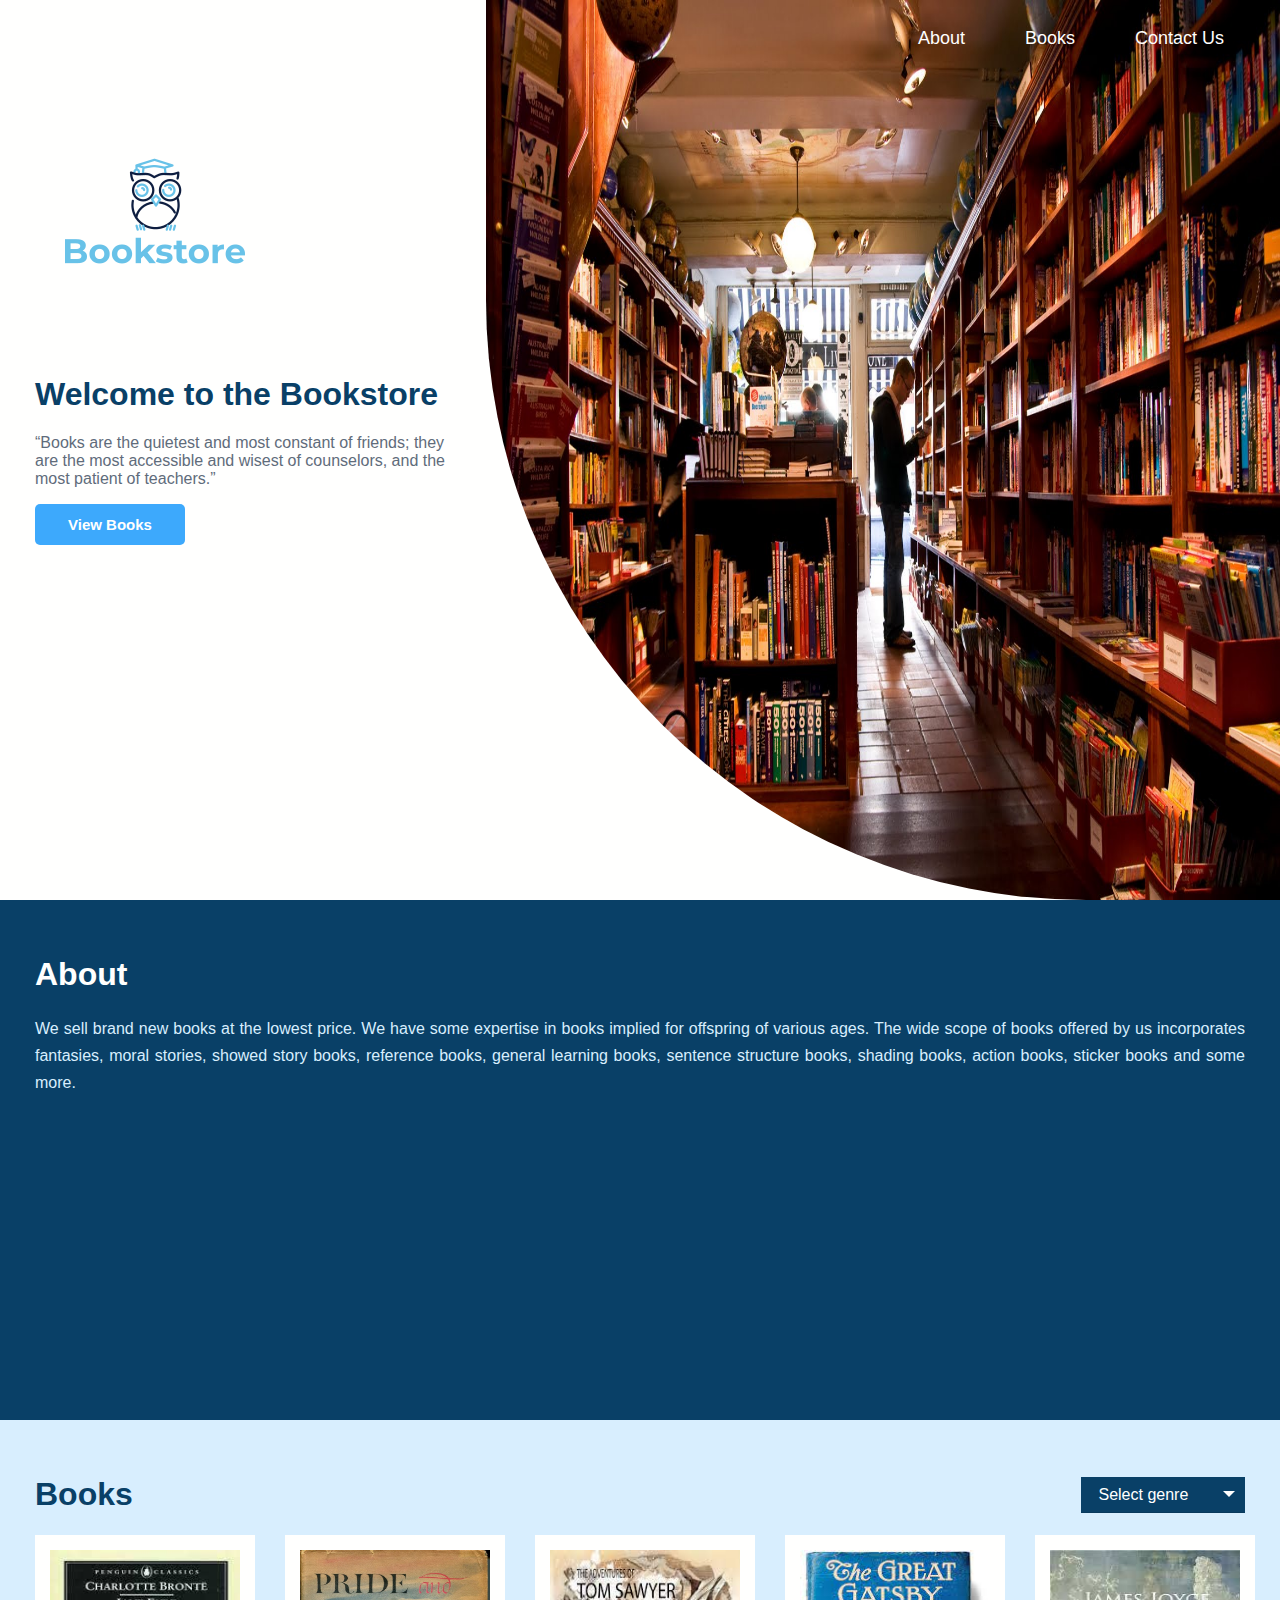
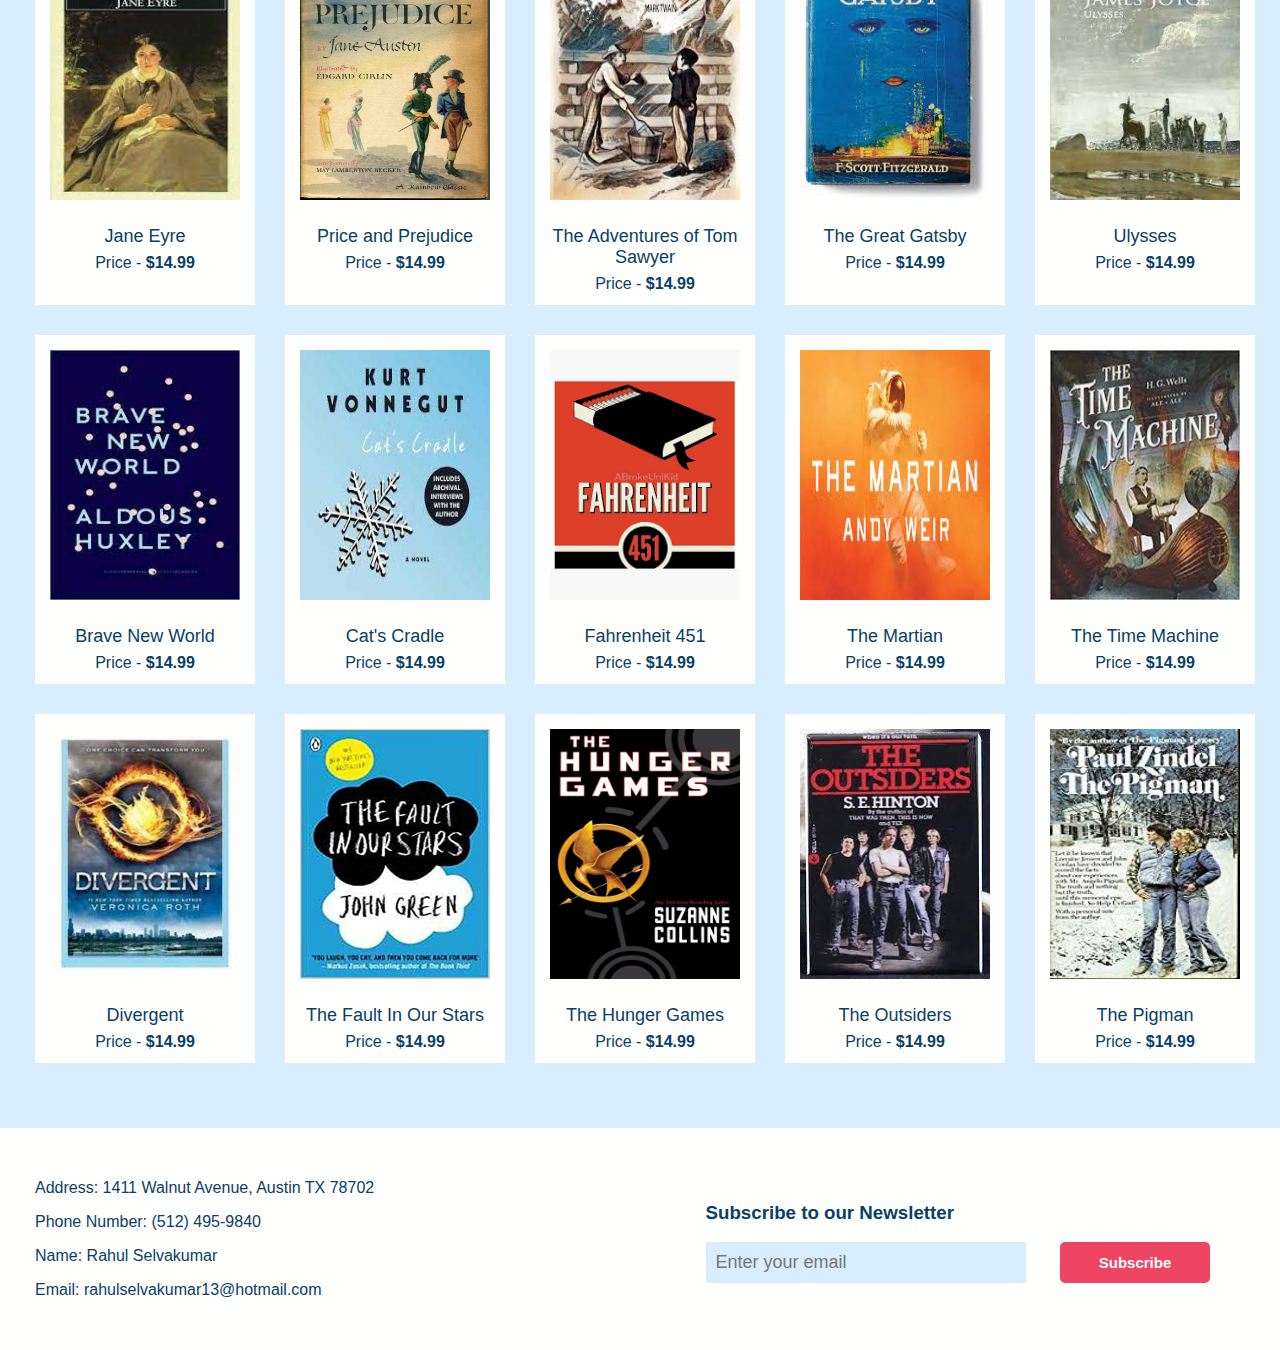
<file: index.html>
<!DOCTYPE html>
<html>
  <head>
    <link rel="stylesheet" type="text/css" href="./style.css" />
    <meta charset="utf-8" />
    <title>BookStore</title>
  </head>

  <body>
    <!-- <nav>
    <div class="logo">
      <img src="images/logo.png" class="img-size"/> 
      <span>BookStore</span>
    </div>
    <ul>
      <li><a href="#shop">Shop</a></li>
      <li><a href="#home">Home</a></li>
    </ul>
  </nav> -->
    <div class="container">
      <div id="home" class="home-container">
        <div class="about-text">
          <p class="logo"><img src="images/logo.png" class="img-size" /></p>
          <h1 class="header-text">Welcome to the Bookstore</h1>
          <p class="sub-text">
            “Books are the quietest and most constant of friends; they are the most accessible and
            wisest of counselors, and the most patient of teachers.”
          </p>
          <div>
            <button class="shop-btn" onclick="document.location='./index.html#shop'">
              View Books
            </button>
          </div>
        </div>
        <div class="sideimg">
          <img src="images/main-image.jpg" class="book-store-img" />
          <div class="topright">
            <ul>
              <li><a href="./contact.html">Contact Us</a></li>
              <li><a href="#shop">Books</a></li>
              <li><a href="#about-us">About</a></li>
              <!-- <li><a href="#home">Home</a></li> -->
            </ul>
          </div>
        </div>
      </div>
      <div class="about-container" id="about-us">
        <h1>About</h1>
        <p class="abt-sub-text">
          We sell brand new books at the lowest price. We have some expertise in books implied for
          offspring of various ages. The wide scope of books offered by us incorporates fantasies,
          moral stories, showed story books, reference books, general learning books, sentence
          structure books, shading books, action books, sticker books and some more.
        </p>
      </div>
      <div class="shop-container" id="shop">
        <div class="filter">
          <h1 style="width: 100vw;">Books</h1>
          <div class="custom-select" style="width:200px;margin: auto;">
            <select id="mySelect">
              <option value="0">Select genre</option>
              <option value="all">All genre</option>
              <option value="adult-fiction">Adult Fiction</option>
              <option value="science-fiction">Science Fiction</option>
              <option value="young-adult-fiction">Young Adult Fiction</option>
            </select>
          </div>
        </div>
        <div class="adult-fiction" id="adult-fiction">
          <div class="card-container">
            <div class="card">
              <img src="../Adult Fiction/Jane Eyre.jpg" class="book-img" />
              <div class="book-title">
                Jane Eyre
              </div>
              <div class="price">Price - <span> $14.99</span></div>
            </div>
            <div class="card">
              <img src="../Adult Fiction/Price and Prejudice.jpg" class="book-img" />
              <div class="book-title">
                Price and Prejudice
              </div>
              <div class="price">Price - <span> $14.99</span></div>
            </div>
            <div class="card">
              <img src="../Adult Fiction/The Adventures of Tom Sawyer.jpg" class="book-img" />
              <div class="book-title">
                The Adventures of Tom Sawyer
              </div>
              <div class="price">Price - <span> $14.99</span></div>
            </div>
            <div class="card">
              <img src="../Adult Fiction/The Great Gatsby.jpg" class="book-img" />
              <div class="book-title">
                The Great Gatsby
              </div>
              <div class="price">Price - <span> $14.99</span></div>
            </div>
            <div class="card">
              <img src="../Adult Fiction/Ulysses.jpg" class="book-img" />
              <div class="book-title">
                Ulysses
              </div>
              <div class="price">Price - <span> $14.99</span></div>
            </div>
          </div>
        </div>
        <div class="science-fiction" id="science-fiction">
          <div class="card-container">
            <div class="card">
              <img src="../Science Fiction/Brave New World.jpg" class="book-img" />
              <div class="book-title">
                Brave New World
              </div>
              <div class="price">Price - <span> $14.99</span></div>
            </div>
            <div class="card">
              <img src="../Science Fiction/Cat's Cradle.jpg" class="book-img" />
              <div class="book-title">
                Cat's Cradle
              </div>
              <div class="price">Price - <span> $14.99</span></div>
            </div>
            <div class="card">
              <img src="../Science Fiction/Fahrenheit 451.jpg" class="book-img" />
              <div class="book-title">
                Fahrenheit 451
              </div>
              <div class="price">Price - <span> $14.99</span></div>
            </div>
            <div class="card">
              <img src="../Science Fiction/The Martian.jpg" class="book-img" />
              <div class="book-title">
                The Martian
              </div>
              <div class="price">Price - <span> $14.99</span></div>
            </div>
            <div class="card">
              <img src="../Science Fiction/The Time Machine.jpg" class="book-img" />
              <div class="book-title">
                The Time Machine
              </div>
              <div class="price">Price - <span> $14.99</span></div>
            </div>
          </div>
        </div>
        <div class="young-adult-fiction" id="young-adult-fiction">
          <div class="card-container">
            <div class="card">
              <img src="../Young Adult Fiction/Divergent.jpg" class="book-img" />
              <div class="book-title">
                Divergent
              </div>
              <div class="price">Price - <span> $14.99</span></div>
            </div>
            <div class="card">
              <img src="../Young Adult Fiction/The Fault In Our Stars.jpg" class="book-img" />
              <div class="book-title">
                The Fault In Our Stars
              </div>
              <div class="price">Price - <span> $14.99</span></div>
            </div>
            <div class="card">
              <img src="../Young Adult Fiction/The Hunger Games.jpg" class="book-img" />
              <div class="book-title">
                The Hunger Games
              </div>
              <div class="price">Price - <span> $14.99</span></div>
            </div>
            <div class="card">
              <img src="../Young Adult Fiction/The Outsiders.jpg" class="book-img" />
              <div class="book-title">
                The Outsiders
              </div>
              <div class="price">Price - <span> $14.99</span></div>
            </div>
            <div class="card">
              <img src="../Young Adult Fiction/The Pigman.jpg" class="book-img" />
              <div class="book-title">
                The Pigman
              </div>
              <div class="price">Price - <span> $14.99</span></div>
            </div>
          </div>
        </div>
      </div>
    </div>
    <!-- <div class="newsletter">
    <h1>Subscribe to our Newsletter</h1>
    <div class="footer">
      <form action="https://formspree.io/mknqenlv" name="newsform" method="post" onsubmit="return ValidateEmail();">
        <input type="text" class="email-text" placeholder="Enter your email" name='email' />
        <input type="submit" value="Subscribe" class="shop-btn" style="background-color: #ef4565;" />
      </form>
    </div>
  </div> -->
    <div class="newsletter">
      <div class="details">
        <p>Address: 1411 Walnut Avenue, Austin TX 78702</p>
        <p>Phone Number: (512) 495-9840</p>
        <p>Name: Rahul Selvakumar</p>
        <p>Email: rahulselvakumar13@hotmail.com</p>
      </div>
      <div class="footer">
        <h3>Subscribe to our Newsletter</h3>
        <div>
          <form
            action="https://formspree.io/mknqenlv"
            name="newsform"
            method="post"
            onsubmit="return ValidateEmail();"
          >
            <input type="text" class="email-text" placeholder="Enter your email" name="email" />
            <input
              type="submit"
              value="Subscribe"
              class="shop-btn"
              style="background-color: #ef4565;"
            />
          </form>
        </div>
      </div>
    </div>
    <script src="./script.js"></script>
  </body>
</html>
</file>
<file: style.css>
/* Add any CSS you need to this file. */
ul {
  list-style-type: none;
  margin: 0;
  padding: 0;
  overflow: hidden;
  display: inline;
}
li {
  float: right;
  margin-right: 20px;
}

li a {
  display: block;
  padding: 20px;
  text-decoration: none;
  color: #fffffe;
  font-size: 18px;
}
body {
  background-color: #d8eefe;
  font-family: Arial, Helvetica, sans-serif;
  margin: 0px;
}
.logo {
  padding: 20px;
  position: absolute;
  top: -290px;
  color: #094067;
  font-size: 26px;
  font-weight: 600;
}
.home-container {
  display: flex;
  background-color: #fffffe;
  height: 100vh;
}
.book-store-img {
  height: 100vh;
  width: 62vw;
  border-radius: 0 0 0 600px;
}
.header-text {
  /* font-size: 32px; */
  font-weight: 600;
  color: #094067;
}
.about-text {
  margin: auto 35px;
  position: relative;
}
.sub-text {
  color: #5f6c7b;
}
.topright {
  position: absolute;
  top: 8px;
  right: 16px;
  font-size: 18px;
}
.about-container {
  height: 50vh;
  padding: 35px;
  background-color: #094067;
  color: #fffffe;
}
.shop-container {
  height: auto;
  padding: 35px;
  color: #094067;
}
.shop-btn {
  padding: 12px;
  width: 150px;
  background-color: #3da9fc;
  color: #fffffe;
  border-radius: 5px;
  font-size: 15px;
  border: 0px;
  font-weight: 600;
  cursor: pointer;
}
.card {
  margin-right: 30px;
  margin-bottom: 30px;
  height: auto;
  width: 300px;
  background-color: #fffffe;
  text-align: center;
}
.card-container {
  display: flex;
}
.abt-sub-text {
  color: #d8eefe;
  line-height: 1.7;
  text-align: justify;
}
.book-img {
  height: 250px;
  width: 190px;
  margin: 15px;
}
.book-title {
  margin: 7px 0;
  color: #094067;
  font-size: 18px;
}
.price {
  font-size: 16px;
  margin-bottom: 12px;
}
.price span {
  font-weight: 600;
}
.filter {
  display: flex;
}
/* The container must be positioned relative: */
.custom-select {
  position: relative;
  font-family: Arial;
}

.custom-select select {
  display: none; /*hide original SELECT element: */
}

.select-selected {
  background-color: #094067;
}

/* Style the arrow inside the select element: */
.select-selected:after {
  position: absolute;
  content: '';
  top: 14px;
  right: 10px;
  width: 0;
  height: 0;
  border: 6px solid transparent;
  border-color: #fff transparent transparent transparent;
}

/* Point the arrow upwards when the select box is open (active): */
.select-selected.select-arrow-active:after {
  border-color: transparent transparent #fff transparent;
  top: 7px;
}

/* style the items (options), including the selected item: */
.select-items div,
.select-selected {
  color: #ffffff;
  padding: 8px 16px;
  border: 1px solid transparent;
  border-color: transparent transparent rgba(0, 0, 0, 0.1) transparent;
  cursor: pointer;
}

/* Style items (options): */
.select-items {
  position: absolute;
  background-color: #094067;
  top: 100%;
  left: 0;
  right: 0;
  z-index: 99;
}

/* Hide the items when the select box is closed: */
.select-hide {
  display: none;
}

.select-items div:hover,
.same-as-selected {
  background-color: rgba(0, 0, 0, 0.1);
}

.footer {
  padding: 20px;
  margin-left: 20px;
  position: absolute;
  right: 50px;
}
.email-text {
  background-color: #d8eefe;
  margin-right: 30px;
  width: 300px;
  border: 0px;
  font-size: 18px;
  padding: 10px;
}
.newsletter {
  color: #094067;
  background-color: #fffffe;
  padding: 35px;
  display: flex;
  position: relative;
}
.text-field {
  padding: 10px;
  width: 300px;
  margin-left: 12px;
  font-size: 18px;
  border-radius: 5px;
  color: #094067;
  border-color: #fffffe;
  border: 2px;
}
.form-field {
  padding: 12px;
  font-size: 18px;
  color: #094067;
}
.form-display {
  display: flex;
  padding: 35px;
  padding-bottom: 0px;
}
.contact-form {
  width: 50vw;
  /* padding: 35px; */
}
.label-style {
  margin-right: 15px;
}
.message {
  width: 300px;
  height: 80px;
  font-size: 18px;
  padding: 12px;
  margin-left: 12px;
}
</file>
